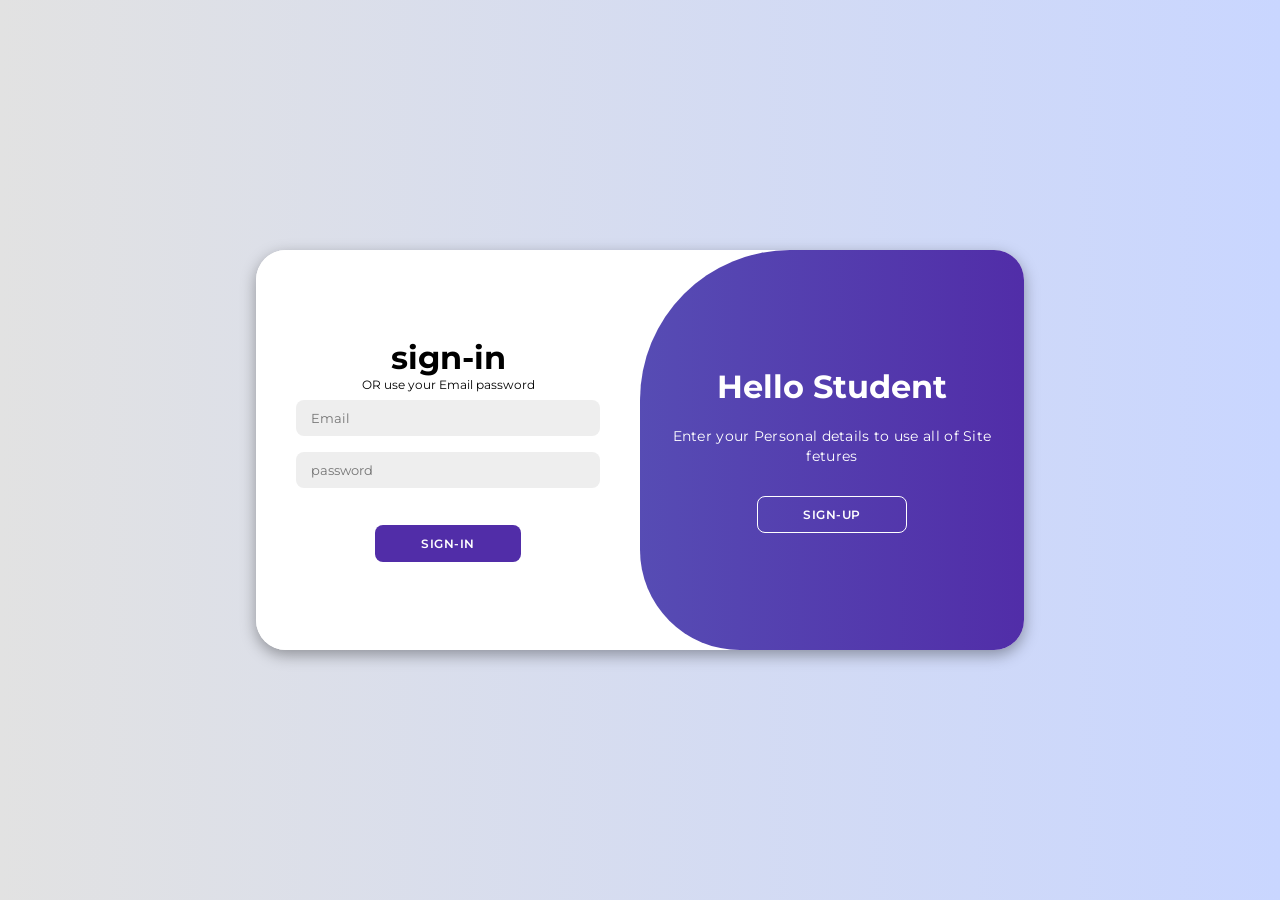
<file: index.html>
<!DOCTYPE html>
<html>
    
<head>
    <meta charset="UTF-8">
    <title>LOGIN PAGE</title>
    <link rel="stylesheet" href="style.css">
</head>

<body>
    
    <div class="container" id="container">
        
        <div class="form-container sign-up">
            
            <form action="#">
                <h1>Create Account</h1>
                <span>use your Email for registeration</span>
                <input type="text" placeholder="Name">
                <input type="email" placeholder="Email">
                <input type="password" placeholder="password">
                <button id="sign-up">sign-uP</button>
            </form>
            
        </div>
        
        <div class="form-container sign-in" id="sign-in">
            
            <form action="#">
                <h1>sign-in</h1>
                <span> OR use your Email password</span>
                <input type="email" placeholder="Email">
                <input type="password" placeholder="password">
                <br>
                <button id="login">sign-in</button>
            </form>
            
        </div>
        
        <div class="toggle-container">
            <div class="toggle">
                <div class="toggle-plan toggle-left">
                    <h1>
                        Welcome Back
                    </h1>
                    <p>Enter your personal details to use all of Site fetures</p>
                    <button class="hidden" id="login1">sign-in</button>
                </div>
                <div class="toggle-plan toggle-right">
                    <h1>
                        Hello Student
                    </h1>
                    <p>Enter your Personal details to use all of Site fetures</p>
                    <button class="hidden" id="register">Sign-UP</button>
                </div>
            </div>
        </div>
    </div>
    <script src="script.js"></script>
</body>

</html>
</file>
<file: style.css>
@import url('https://fonts.googleapis.com/css2?family=Montserrat:wght@300;400;500;600;700&display=swap');

*{
    margin: 0;
    padding: 0;
    box-sizing: border-box;
    font-family: 'Montserrat',sans-serif;
}
body{
    background-color: #c9d6ff;
    background: linear-gradient(to right,#e2e2e2,#c9d6ff);
    display: flex;
    align-items: center;
    justify-content: center;
    flex-direction: column;
    height: 100vh;

}

.container{
    background-color: #fff;
    border-radius: 30px;
    box-shadow: 0 5px 15px rgba(0, 0, 0,0.35);
    position: relative;
    overflow: hidden;
    width: 768px;
    max-width: 100%;
    min-height: 400px;
}
.container p{
    font-size: 14px;
    line-height: 20px;
    letter-spacing: 0.3px;
    margin: 20px 0;
}

.container span{
    font-size: 12px;
}

.container button{
    background-color: #512da8;
    color:#fff;
    font-size: 12px;
    padding: 10px 45px;
    border:1px solid transparent;
    border-radius: 8px;
    font-weight: 600;
    letter-spacing: 0.5px;
    text-transform: uppercase;
    margin-top: 10px;
    cursor:pointer ;
}
.container button.hidden{
    background-color: transparent;
    border-color:#fff ;
}
.container form{
    background-color: #fff;
    display: flex;
    align-items: center;
    justify-content: center;
    flex-direction: column;
    padding: 0 40px;
    height: 100% ;

}
.container input{
    background-color: #eee;
    border: none;
    margin: 8px 0;
    padding: 10px 15px;
    font-size: 13px;
    border-radius: 8px;
    width:100%;
    outline: none;

}
.form-container{
    position:absolute;
    top:0;
    height: 100%;
    width: 50%;
    transition: all 0.6s ease-in-out;
}
.sign-in{
left: 0;
width: 50%;
z-index: 2;
}
.sign-up{
    left: 0;
    width: 50%;
    opacity: 0;
    z-index: 1;
    }
.container.active .sign-up{
    transform: translateX(100%);
    opacity: 1;
    z-index: 5;
    animation: move 0.6s;
}
.container.active .sign-in{
    transform: translateX(100%);
    
}

@keyframes move {
    0%, 49.99%{
        opacity: 0;
        z-index: 1;
    }
    50% ,100%{
        opacity: 1;
    }
    
}

.toggle-container{
    position: absolute;
    top:0;
    left: 50%;
    width: 50%;
    height: 100%;
    overflow: hidden;
    transition: all 0.6s ease-in-out;
    border-radius: 150px 0 0 100px;
    z-index: 1000;
}
.container.active .toggle-container{
    transform: translateX(-100%);
    border-radius: 0 150px 100px 0;    
}
.toggle{
    background-color: #512da8;
    height: 100%;
    background: linear-gradient(to right, #5c6bc0, #512da8);
    color:#fff;
    position: relative;
    left: -100%;
    height: 100%;
    width: 200%;
    transform: translateX(0);
    transition: all 0.6s ease-in-out;
}

.container.active .toggle{
    transform: translateX(50%);

}
.toggle-plan{
    position: absolute;
    width: 50%;
    height: 100%;
    display: flex;
    justify-content: center;
    align-items: center;
    flex-direction: column;
    padding: 0 30px;
    text-align: center;
    top: 0;
    transform: translateX(0);
    transition: all 0.6s ease-in-out;
}

.toggle-left {
    transform:translateX(-200%);
}

.container.active .toggle-left{
    transform: translateX(0);
}

.toggle-right{
    right: 0;
    transform: translateX(0);
}

.container.active .toggle-right{
    transform: translateX(200%);
}
</file>
